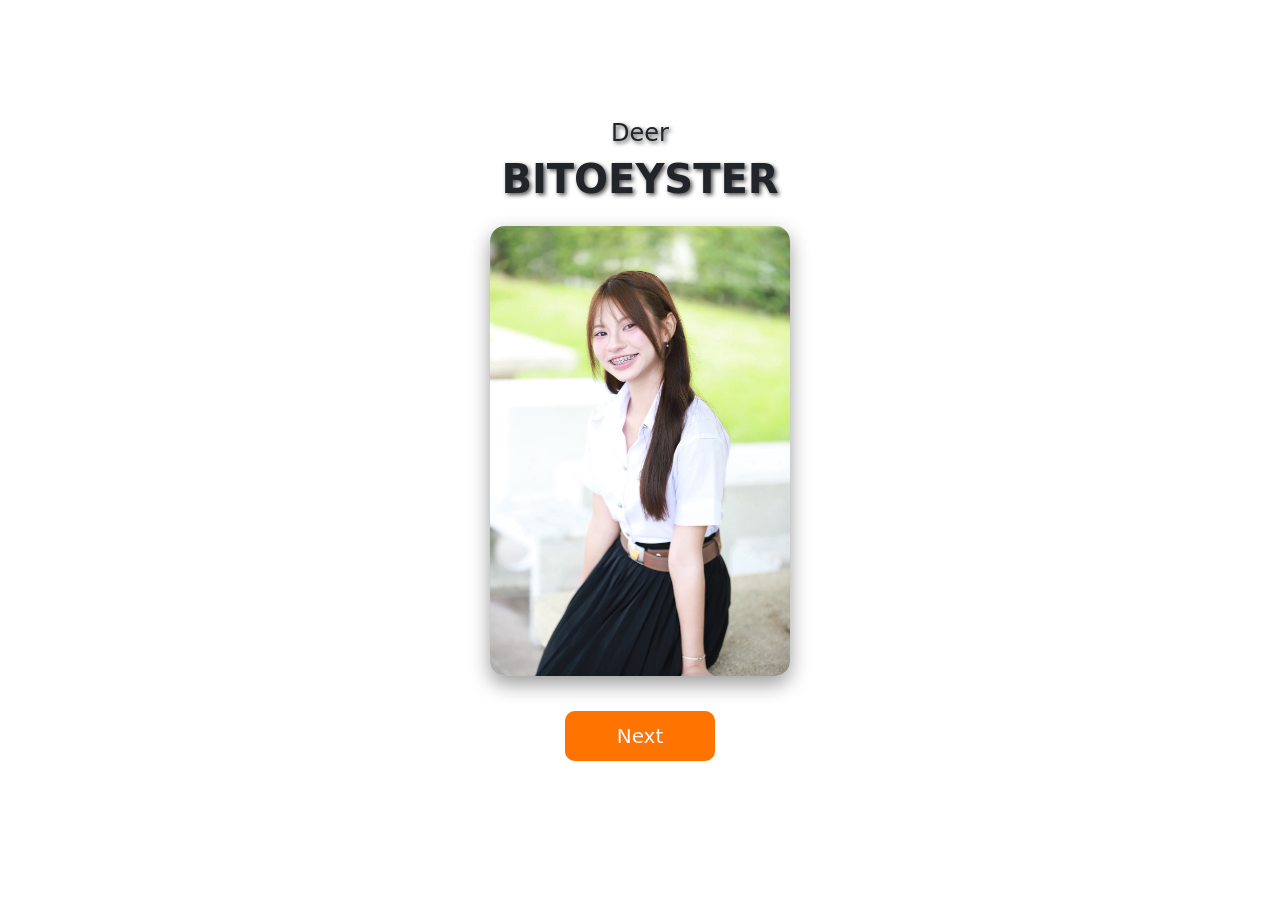
<file: index.html>
<!DOCTYPE html>
<html lang="th">
<head>
    <meta charset="UTF-8">
    <meta name="viewport" content="width=device-width, initial-scale=1.0">
    <title>H2-Bitoey</title>
    <link rel="stylesheet" href="style.css">
    <link href="https://cdn.jsdelivr.net/npm/bootstrap@5.0.2/dist/css/bootstrap.min.css" rel="stylesheet">
    <link href="https://fonts.googleapis.com/css2?family=Mali:wght@400;700&display=swap" rel="stylesheet">
</head>
<body>
    <div class="containner">
        <h4>Deer</h4>
        <h1>BITOEYSTER</h1>
        <img class="bortor" src="images/bortor.jpg" alt="รูปเจ้าของวันเกิด">

        <div class="btngroup">
            <button class="btnn" onclick="gocake();">Next</button>
        </div>
    </div>
</body>
<script src="script.js"></script>
</html>
</file>
<file: style.css>
* {
    box-sizing: border-box;
}

body {
    background-image: url(https://i.redd.it/uwwte8wps4h91.gif);
    background-size: cover;
    background-position: center;
    background-attachment: fixed;
    display: flex;
    justify-content: center;
    align-items: center;
    min-height: 100dvh;
    margin: 0;
    padding: 15px;
    font-family: 'Mali', cursive, sans-serif;
    color: white;
    text-shadow: 2px 2px 4px rgba(0, 0, 0, 0.7);
    overflow-x: hidden;
}

.containner {
    width: 100%;
    max-width: 700px;
    display: flex;
    flex-direction: column;
    justify-content: center;
    align-items: center;
    text-align: center;
    padding: 15px;
}

.containner h1 {
    font-size: 2.5rem;
    font-weight: 700;
    word-break: break-word;
}

.bortor {
    width: 300px;
    max-width: 85%;
    height: auto;
    border-radius: 15px;
    box-shadow: 0 8px 20px rgba(0,0,0,0.4);
    margin: 15px 0;
}

.btngroup {
    width: 100%;
    max-width: 400px;
    margin: 10px 0;
    padding: 10px;
    display: flex;
    justify-content: center;
    align-items: center;
}

.btnn {
    position: relative;
    font-size: 20px;
    color: aliceblue;
    width: 150px;
    height: 50px;
    border: 0px;
    background-color: rgb(255, 115, 0);
    border-radius: 10px;
    transition: all 0.25s ease;
    cursor: pointer;
    -webkit-tap-highlight-color: transparent;
}

.btnn:hover {
    transform: translate(-6px, -6px);
}
.btnn:hover::after {
    transform: translate(6px, 6px);
}
.btnn:hover::before {
    transform: translate(3px, 3px);
}

.btnn:active {
    transform: scale(0.95);
}

.btnn::after, .btnn::before {
    content: "";
    position: absolute;
    opacity: 0.3;
    border-radius: inherit;
    background-color: rgb(255, 115, 0);
    width: 100%;
    height: 100%;
    left: 0;
    bottom: 0;
    z-index: -1;
    transition: all 0.25s ease;
}

.music-btn {
    background: rgba(0, 0, 0, 0.5);
    color: white;
    border: 1px solid rgba(255, 255, 255, 0.4);
    border-radius: 20px;
    padding: 5px 15px;
    font-size: 14px;
    margin-bottom: 15px;
    cursor: pointer;
}

.mic-btn {
    background: #ff4757;
    color: white;
    border: none;
    border-radius: 20px;
    padding: 8px 18px;
    font-size: 15px;
    margin-bottom: 10px;
    cursor: pointer;
    box-shadow: 0 4px 10px rgba(0,0,0,0.3);
}

.mic-btn.active {
    background: #2ed573;
    animation: pulse 1s infinite alternate;
}

@keyframes pulse {
    from { transform: scale(1); }
    to { transform: scale(1.06); }
}

.hint-text {
    font-size: 14px;
    color: #ffd1a8;
    margin-bottom: 15px;
}

.cake-box {
    position: relative;
    display: flex;
    flex-direction: column;
    align-items: center;
    margin-top: 40px;
    margin-bottom: 25px;
}

.candle {
    width: 14px;
    height: 45px;
    background: repeating-linear-gradient(
        45deg,
        #fff,
        #fff 5px,
        #ff6b6b 5px,
        #ff6b6b 10px
    );
    border-radius: 3px;
    position: relative;
}

.flame {
    width: 18px;
    height: 28px;
    background: radial-gradient(circle, #fff 10%, #ffeb3b 40%, #ff9800 90%);
    border-radius: 50% 50% 20% 20%;
    position: absolute;
    top: -30px;
    left: -2px;
    cursor: pointer;
    box-shadow: 0 0 15px #ff9800, 0 0 30px #ffeb3b;
    animation: flicker 0.6s infinite alternate;
    transition: opacity 0.3s ease;
    -webkit-tap-highlight-color: transparent;
}

.flame::after {
    content: "";
    position: absolute;
    top: -15px;
    left: -18px;
    width: 54px;
    height: 58px;
}

.flame.blown {
    opacity: 0;
    pointer-events: none;
}

@keyframes flicker {
    0% { transform: scale(1) rotate(-2deg); }
    100% { transform: scale(1.1) rotate(2deg); }
}

.cake-top {
    width: 180px;
    height: 25px;
    background-color: #fff0f5;
    border-radius: 15px 15px 5px 5px;
    z-index: 2;
    box-shadow: 0 3px 0 #ffc0cb;
}

.cake-body {
    width: 170px;
    height: 70px;
    background-color: #ff85a2;
    border-radius: 0 0 10px 10px;
    margin-top: -5px;
}

.plate {
    width: 220px;
    height: 12px;
    background-color: #e0e0e0;
    border-radius: 10px;
    box-shadow: 0 5px 10px rgba(0,0,0,0.5);
}

.wish-card {
    display: none;
    background: rgba(0, 0, 0, 0.78);
    border: 2px solid rgb(255, 115, 0);
    border-radius: 15px;
    padding: 20px;
    width: 100%;
    max-width: 450px;
    animation: popUp 0.6s ease forwards;
}

.wish-card h3 {
    color: #ffb74d;
    margin-bottom: 12px;
    font-size: 1.35rem;
}

.wish-card p {
    font-size: 0.95rem;
    line-height: 1.6;
}

.gift-box {
    margin-top: 15px;
    padding: 12px;
    background: rgba(255, 115, 0, 0.2);
    border: 1px dashed #ffb74d;
    border-radius: 12px;
    cursor: pointer;
}

.gift-emoji {
    font-size: 38px;
    display: inline-block;
    animation: shake 0.8s infinite alternate;
}

@keyframes shake {
    from { transform: rotate(-8deg); }
    to { transform: rotate(8deg); }
}

.quiz-box {
    display: none;
    margin-top: 15px;
    padding: 15px;
    background: rgba(255, 255, 255, 0.08);
    border: 1px solid #ffb74d;
    border-radius: 12px;
    animation: popUp 0.4s ease forwards;
}

.quiz-step {
    font-size: 13px;
    color: #ffb74d;
    margin-bottom: 6px;
}

.quiz-q {
    font-size: 1rem;
    font-weight: 700;
    margin-bottom: 10px;
}

.quiz-input {
    width: 100%;
    padding: 8px 12px;
    border-radius: 8px;
    border: 1px solid #ffb74d;
    background: rgba(0, 0, 0, 0.6);
    color: white;
    text-align: center;
    font-family: 'Mali', cursive, sans-serif;
    outline: none;
}

.quiz-err {
    color: #ff6b6b;
    font-size: 13px;
    margin-top: 6px;
    margin-bottom: 0;
    min-height: 18px;
}

.mem-box {
    display: none;
    margin-top: 15px;
    padding-top: 15px;
    border-top: 1px solid rgba(255,255,255,0.2);
    animation: popUp 0.5s ease forwards;
}

.gift-section {
    background: rgba(255, 255, 255, 0.06);
    padding: 12px;
    border-radius: 12px;
    animation: popUp 0.4s ease forwards;
}

.gift-tag {
    font-size: 14px;
    color: #ffd1a8;
    margin-bottom: 10px;
    font-weight: 700;
}

.mem-box img {
    width: 100%;
    max-width: 250px;
    height: 220px;
    object-fit: cover;
    border-radius: 12px;
    border: 2px solid #ffb74d;
}

.video-wrap {
    display: none;
    margin-top: 10px;
}

.video-wrap video {
    width: 100%;
    max-width: 300px;
    border-radius: 12px;
    border: 2px solid #ffb74d;
    background: black;
}

@keyframes popUp {
    from {
        opacity: 0;
        transform: translateY(20px);
    }
    to {
        opacity: 1;
        transform: translateY(0);
    }
}

@media (max-width: 600px) {
    .containner {
        padding: 10px 5px;
    }

    .containner h4 {
        font-size: 1.1rem;
    }

    .containner h1 {
        font-size: 2rem;
    }

    .containner h2 {
        font-size: 1.4rem;
    }

    .bortor {
        width: 240px;
    }

    .btnn {
        width: 140px;
        height: 46px;
        font-size: 18px;
    }

    .btnn:hover {
        transform: none;
    }
    .btnn:hover::after, .btnn:hover::before {
        transform: none;
    }

    .wish-card {
        padding: 18px 14px;
    }

    .wish-card h3 {
        font-size: 1.2rem;
    }

    .wish-card p {
        font-size: 0.9rem;
    }
}
</file>
